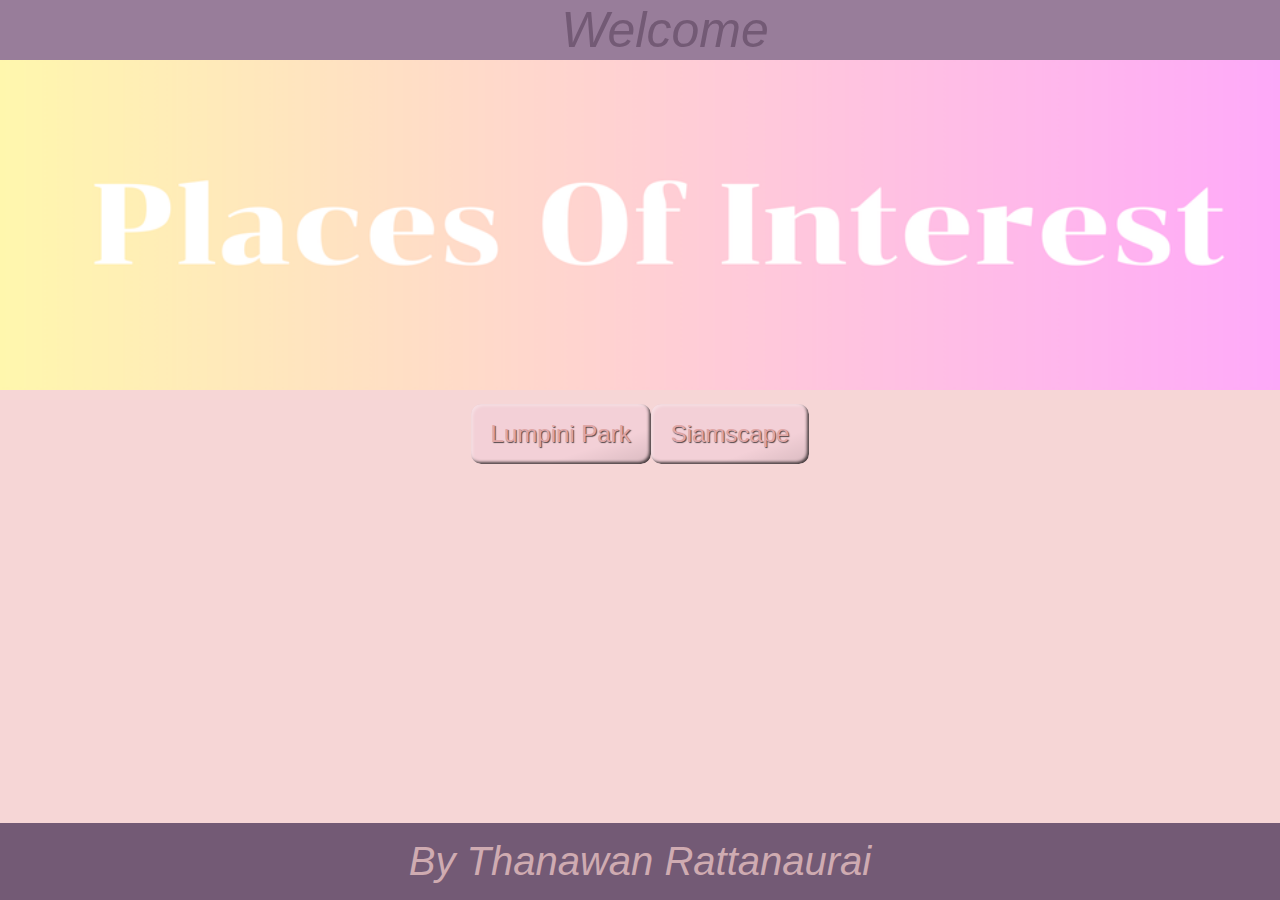
<file: index.html>
<!DOCTYPE html>
<html lang="en">
<head>
    <meta charset="UTF-8">
    <meta name="viewport" content="width=device-width, initial-scale=1.0">
    <title>Interest Place</title>
    <link rel="stylesheet" href="./style.css"/>
    <link rel="icon" href="./img/heart (1).png">

  
</head>
<body>
    <div class="top-bar">    
  <p class="top-bar" >Welcome</p>
    </div>
    
    <div class="top-img">
        <img class="imgtop" src="./img/placesinterest.png">
    </div>
    <div class="bottom-link">
        <a class=" abot"  href="./lumpini.html"  >
        <div class="botlum" id="b1">
         Lumpini Park 
        </div></a>
        <a class="as" href="./siam.html">
        <div class="Saimzon" id="s2">
            Siamscape
        </div></a>

    </div>
    <footer>
        <div class="grid-con">
            By Thanawan Rattanaurai
        </div>
    </footer>
</body>

</html>
</file>
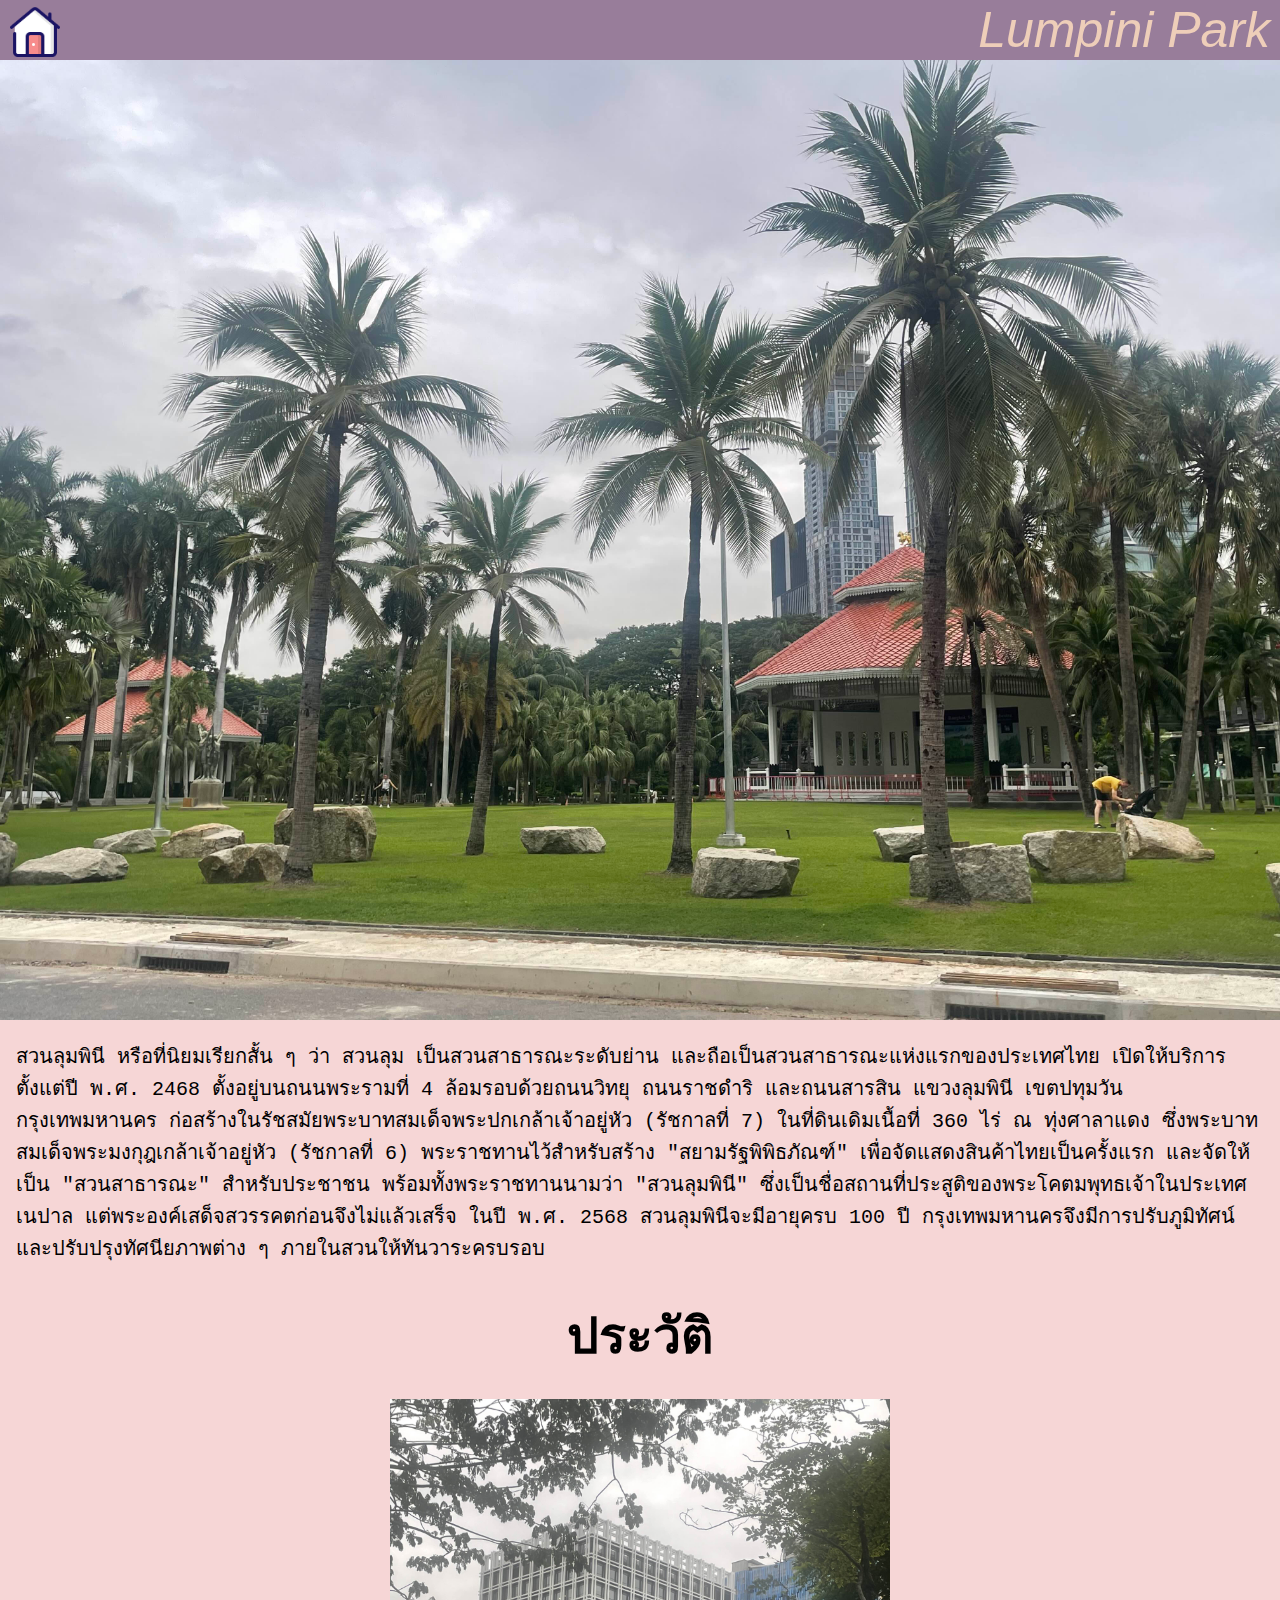
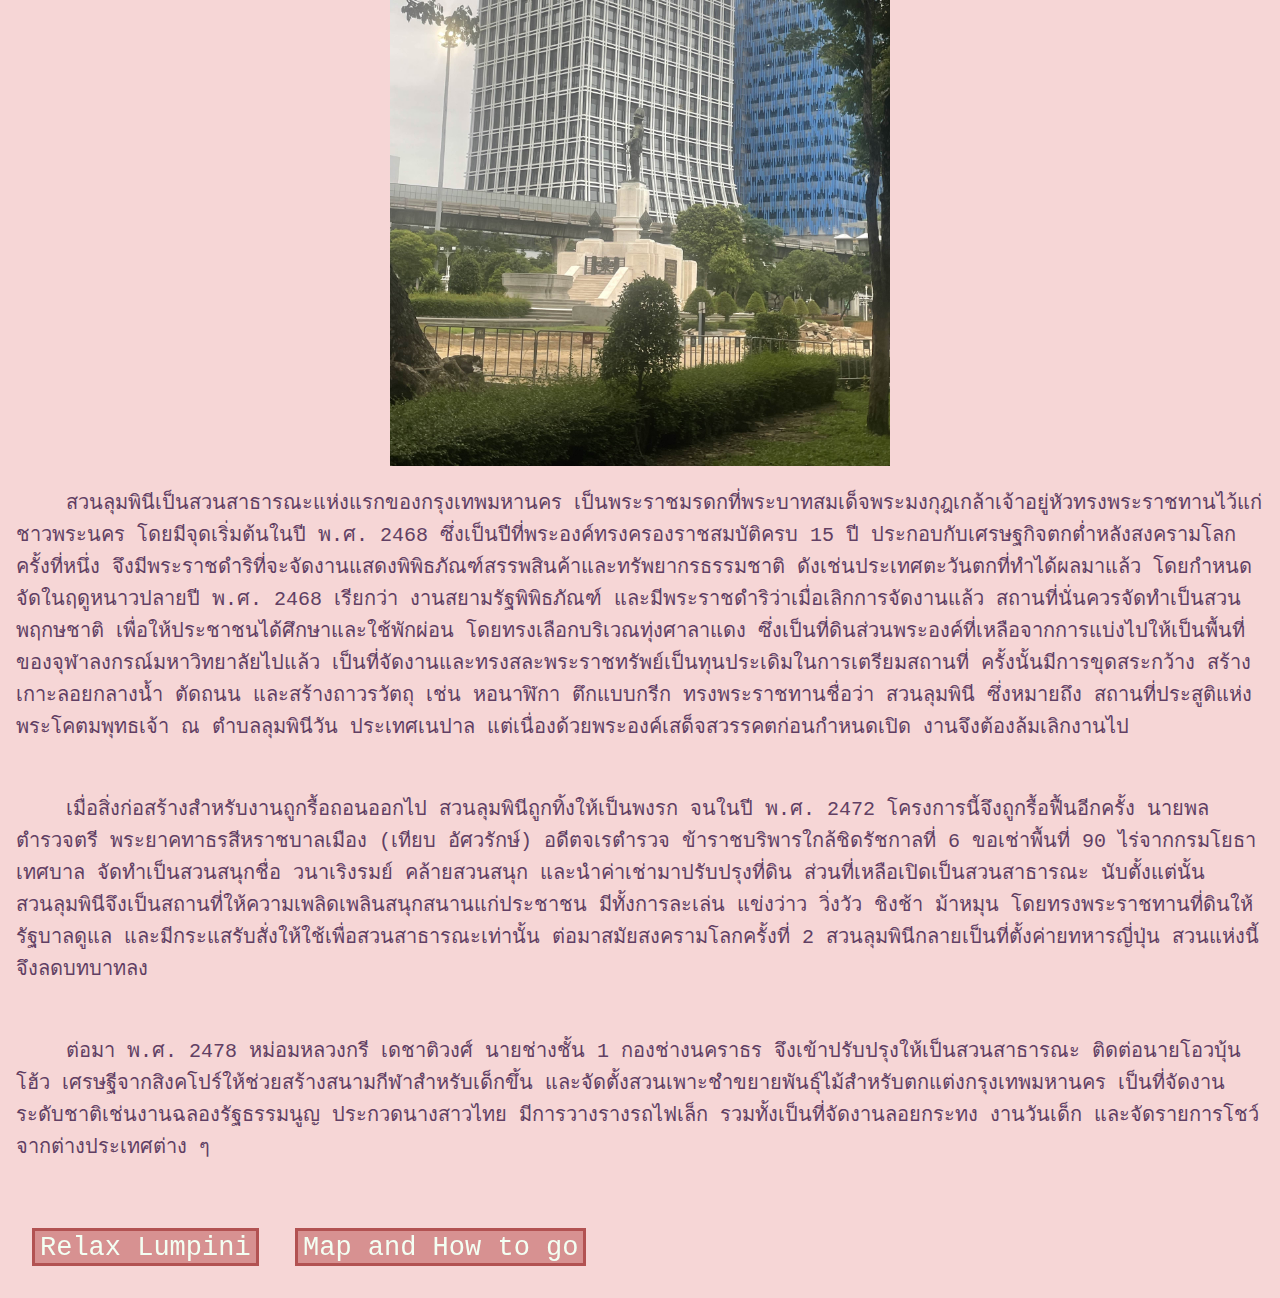
<file: lumpini.html>
<!DOCTYPE html>
<html lang="en">
<head>
    <meta charset="UTF-8">
    <meta name="viewport" content="width=device-width, initial-scale=1.0">
    <title>Lumpini Park</title>
    <link rel="stylesheet" href="./style.css"/>
    <link rel="icon" href="./img/heart (1).png">
</head>
<body>
    <div class="top-barlum">   
        <a href="./index.html">
        <img class="home" id="home1" src="./img/home.png"> </a>

        Lumpini Park
          </div>
          <div class="top-imglum">
            <img class="imgtoplum" src="./img/IMG_0399.jpg"/>
        </div>
        
            <div class="describetop">
            สวนลุมพินี หรือที่นิยมเรียกสั้น ๆ ว่า สวนลุม เป็นสวนสาธารณะระดับย่าน และถือเป็นสวนสาธารณะแห่งแรกของประเทศไทย เปิดให้บริการตั้งแต่ปี พ.ศ. 2468 ตั้งอยู่บนถนนพระรามที่ 4 ล้อมรอบด้วยถนนวิทยุ ถนนราชดำริ และถนนสารสิน แขวงลุมพินี เขตปทุมวัน กรุงเทพมหานคร ก่อสร้างในรัชสมัยพระบาทสมเด็จพระปกเกล้าเจ้าอยู่หัว (รัชกาลที่ 7) ในที่ดินเดิมเนื้อที่ 360 ไร่ ณ ทุ่งศาลาแดง ซึ่งพระบาทสมเด็จพระมงกุฎเกล้าเจ้าอยู่หัว (รัชกาลที่ 6) พระราชทานไว้สำหรับสร้าง "สยามรัฐพิพิธภัณฑ์" เพื่อจัดแสดงสินค้าไทยเป็นครั้งแรก และจัดให้เป็น "สวนสาธารณะ" สำหรับประชาชน พร้อมทั้งพระราชทานนามว่า "สวนลุมพินี" ซึ่งเป็นชื่อสถานที่ประสูติของพระโคตมพุทธเจ้าในประเทศเนปาล แต่พระองค์เสด็จสวรรคตก่อนจึงไม่แล้วเสร็จ
            ในปี พ.ศ. 2568 สวนลุมพินีจะมีอายุครบ 100 ปี กรุงเทพมหานครจึงมีการปรับภูมิทัศน์และปรับปรุงทัศนียภาพต่าง ๆ ภายในสวนให้ทันวาระครบรอบ
        </div>
        <div class="plawat">
            ประวัติ
        </div>
            <div class="pic1" >
                <center><img class="imgpic1" src="./img/IMG_0388.jpg"/></center>
                <div class="describe1">
                <p > สวนลุมพินีเป็นสวนสาธารณะแห่งแรกของกรุงเทพมหานคร เป็นพระราชมรดกที่พระบาทสมเด็จพระมงกุฎเกล้าเจ้าอยู่หัวทรงพระราชทานไว้แก่ชาวพระนคร โดยมีจุดเริ่มต้นในปี พ.ศ. 2468 ซึ่งเป็นปีที่พระองค์ทรงครองราชสมบัติครบ 15 ปี ประกอบกับเศรษฐกิจตกต่ำหลังสงครามโลกครั้งที่หนึ่ง จึงมีพระราชดำริที่จะจัดงานแสดงพิพิธภัณฑ์สรรพสินค้าและทรัพยากรธรรมชาติ ดังเช่นประเทศตะวันตกที่ทำได้ผลมาแล้ว โดยกำหนดจัดในฤดูหนาวปลายปี พ.ศ. 2468 เรียกว่า งานสยามรัฐพิพิธภัณฑ์ และมีพระราชดำริว่าเมื่อเลิกการจัดงานแล้ว สถานที่นั่นควรจัดทำเป็นสวนพฤกษชาติ เพื่อให้ประชาชนได้ศึกษาและใช้พักผ่อน โดยทรงเลือกบริเวณทุ่งศาลาแดง ซึ่งเป็นที่ดินส่วนพระองค์ที่เหลือจากการแบ่งไปให้เป็นพื้นที่ของจุฬาลงกรณ์มหาวิทยาลัยไปแล้ว เป็นที่จัดงานและทรงสละพระราชทรัพย์เป็นทุนประเดิมในการเตรียมสถานที่ ครั้งนั้นมีการขุดสระกว้าง สร้างเกาะลอยกลางน้ำ ตัดถนน และสร้างถาวรวัตถุ เช่น หอนาฬิกา ตึกแบบกรีก ทรงพระราชทานชื่อว่า สวนลุมพินี ซึ่งหมายถึง สถานที่ประสูติแห่งพระโคตมพุทธเจ้า ณ ตำบลลุมพินีวัน ประเทศเนปาล แต่เนื่องด้วยพระองค์เสด็จสวรรคตก่อนกำหนดเปิด งานจึงต้องล้มเลิกงานไป
                    </p><br>
                <p>
                    เมื่อสิ่งก่อสร้างสำหรับงานถูกรื้อถอนออกไป สวนลุมพินีถูกทิ้งให้เป็นพงรก จนในปี พ.ศ. 2472 โครงการนี้จึงถูกรื้อฟื้นอีกครั้ง นายพลตำรวจตรี พระยาคทาธรสีหราชบาลเมือง (เทียบ อัศวรักษ์) อดีตจเรตำรวจ ข้าราชบริพารใกล้ชิดรัชกาลที่ 6 ขอเช่าพื้นที่ 90 ไร่จากกรมโยธาเทศบาล จัดทำเป็นสวนสนุกชื่อ วนาเริงรมย์ คล้ายสวนสนุก และนำค่าเช่ามาปรับปรุงที่ดิน ส่วนที่เหลือเปิดเป็นสวนสาธารณะ นับตั้งแต่นั้น สวนลุมพินีจึงเป็นสถานที่ให้ความเพลิดเพลินสนุกสนานแก่ประชาชน มีทั้งการละเล่น แข่งว่าว วิ่งวัว ชิงช้า ม้าหมุน โดยทรงพระราชทานที่ดินให้รัฐบาลดูแล และมีกระแสรับสั่งให้ใช้เพื่อสวนสาธารณะเท่านั้น ต่อมาสมัยสงครามโลกครั้งที่ 2 สวนลุมพินีกลายเป็นที่ตั้งค่ายทหารญี่ปุ่น สวนแห่งนี้จึงลดบทบาทลง
                </p><br>
                <p>
                    ต่อมา พ.ศ. 2478 หม่อมหลวงกรี เดชาติวงศ์ นายช่างชั้น 1 กองช่างนคราธร จึงเข้าปรับปรุงให้เป็นสวนสาธารณะ ติดต่อนายโอวบุ้นโฮ้ว เศรษฐีจากสิงคโปร์ให้ช่วยสร้างสนามกีฬาสำหรับเด็กขึ้น และจัดตั้งสวนเพาะชำขยายพันธุ์ไม้สำหรับตกแต่งกรุงเทพมหานคร เป็นที่จัดงานระดับชาติเช่นงานฉลองรัฐธรรมนูญ ประกวดนางสาวไทย มีการวางรางรถไฟเล็ก รวมทั้งเป็นที่จัดงานลอยกระทง งานวันเด็ก และจัดรายการโชว์จากต่างประเทศต่าง ๆ
                </p><br>
                
                    </div>
            </div>

           <ul class="shadow-button-set">
                <li><button ><a class="a3"  href="./relax.html"> Relax Lumpini</a></button></li>
                 <li><button><a  class="a4" href="./mapgo.html" > Map and How to go</a></button></li></a>
                              
              </ul>








       
</body>
</html>
</file>
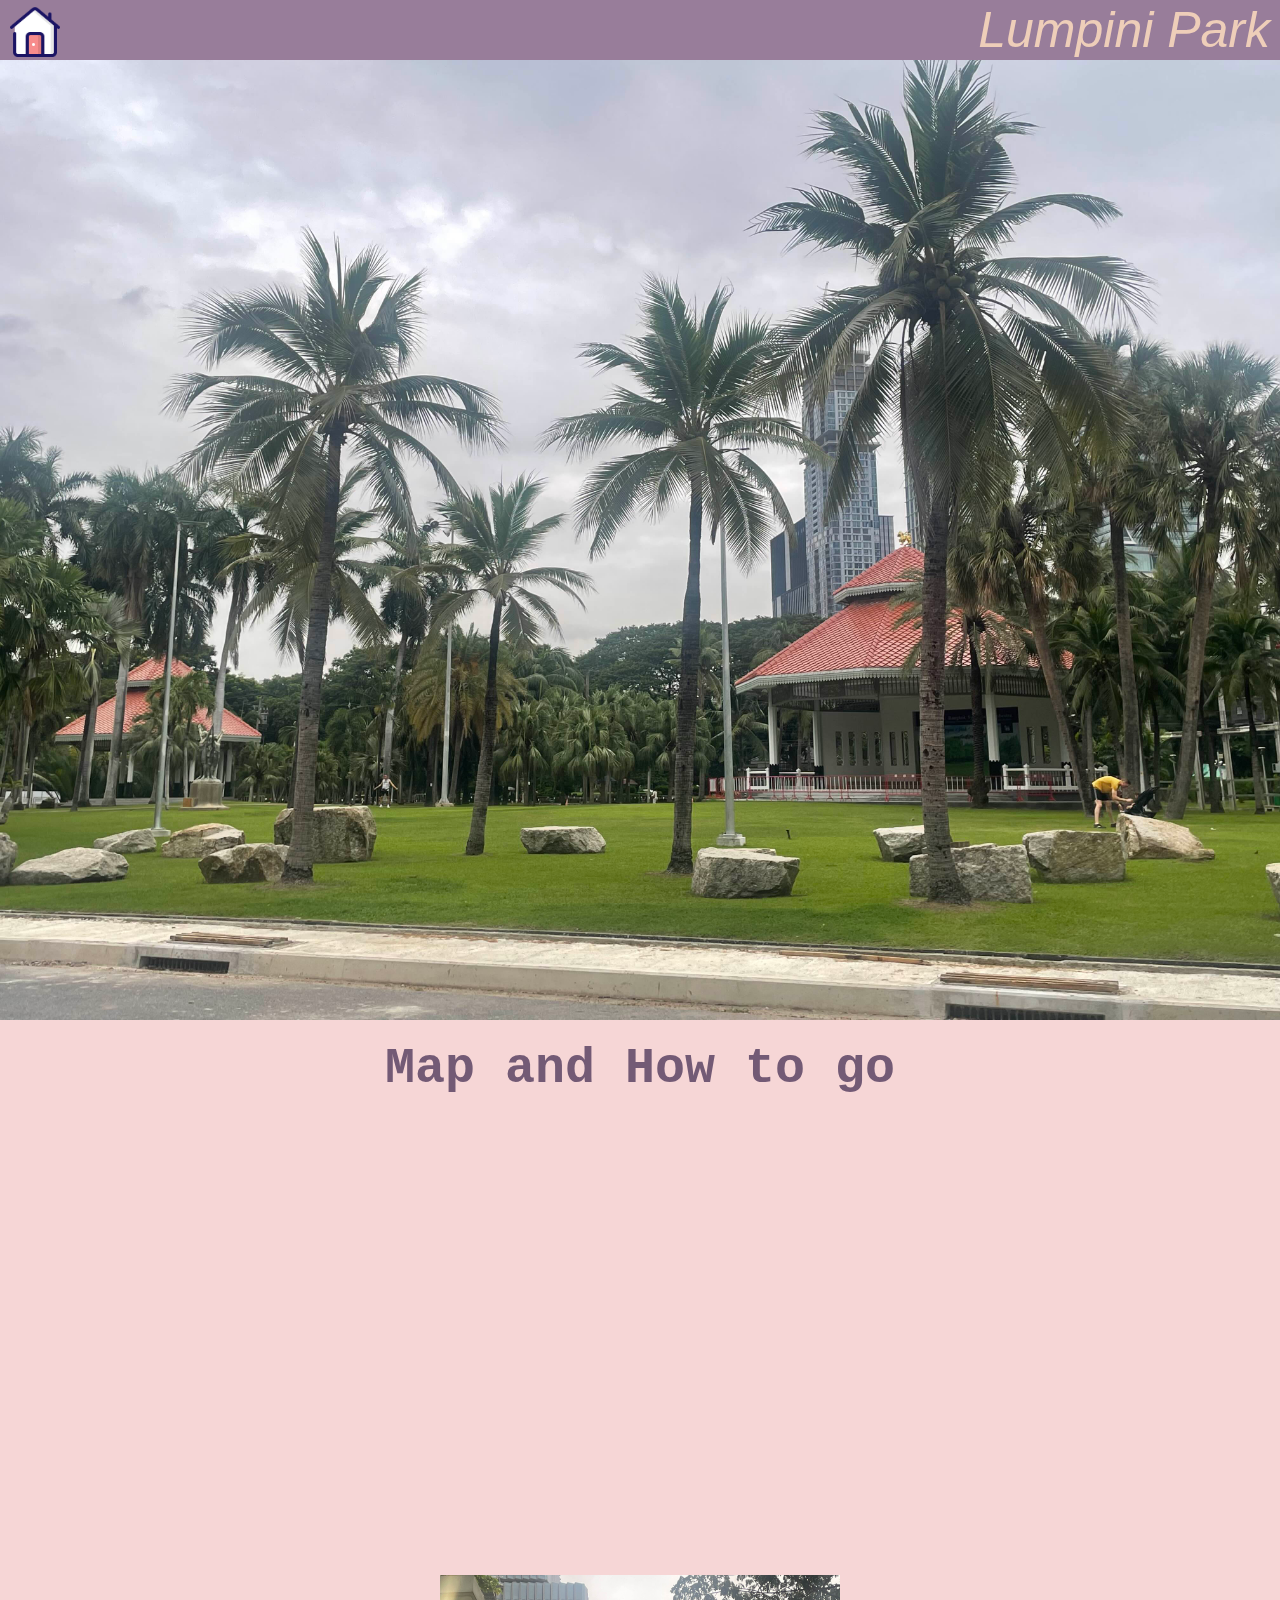
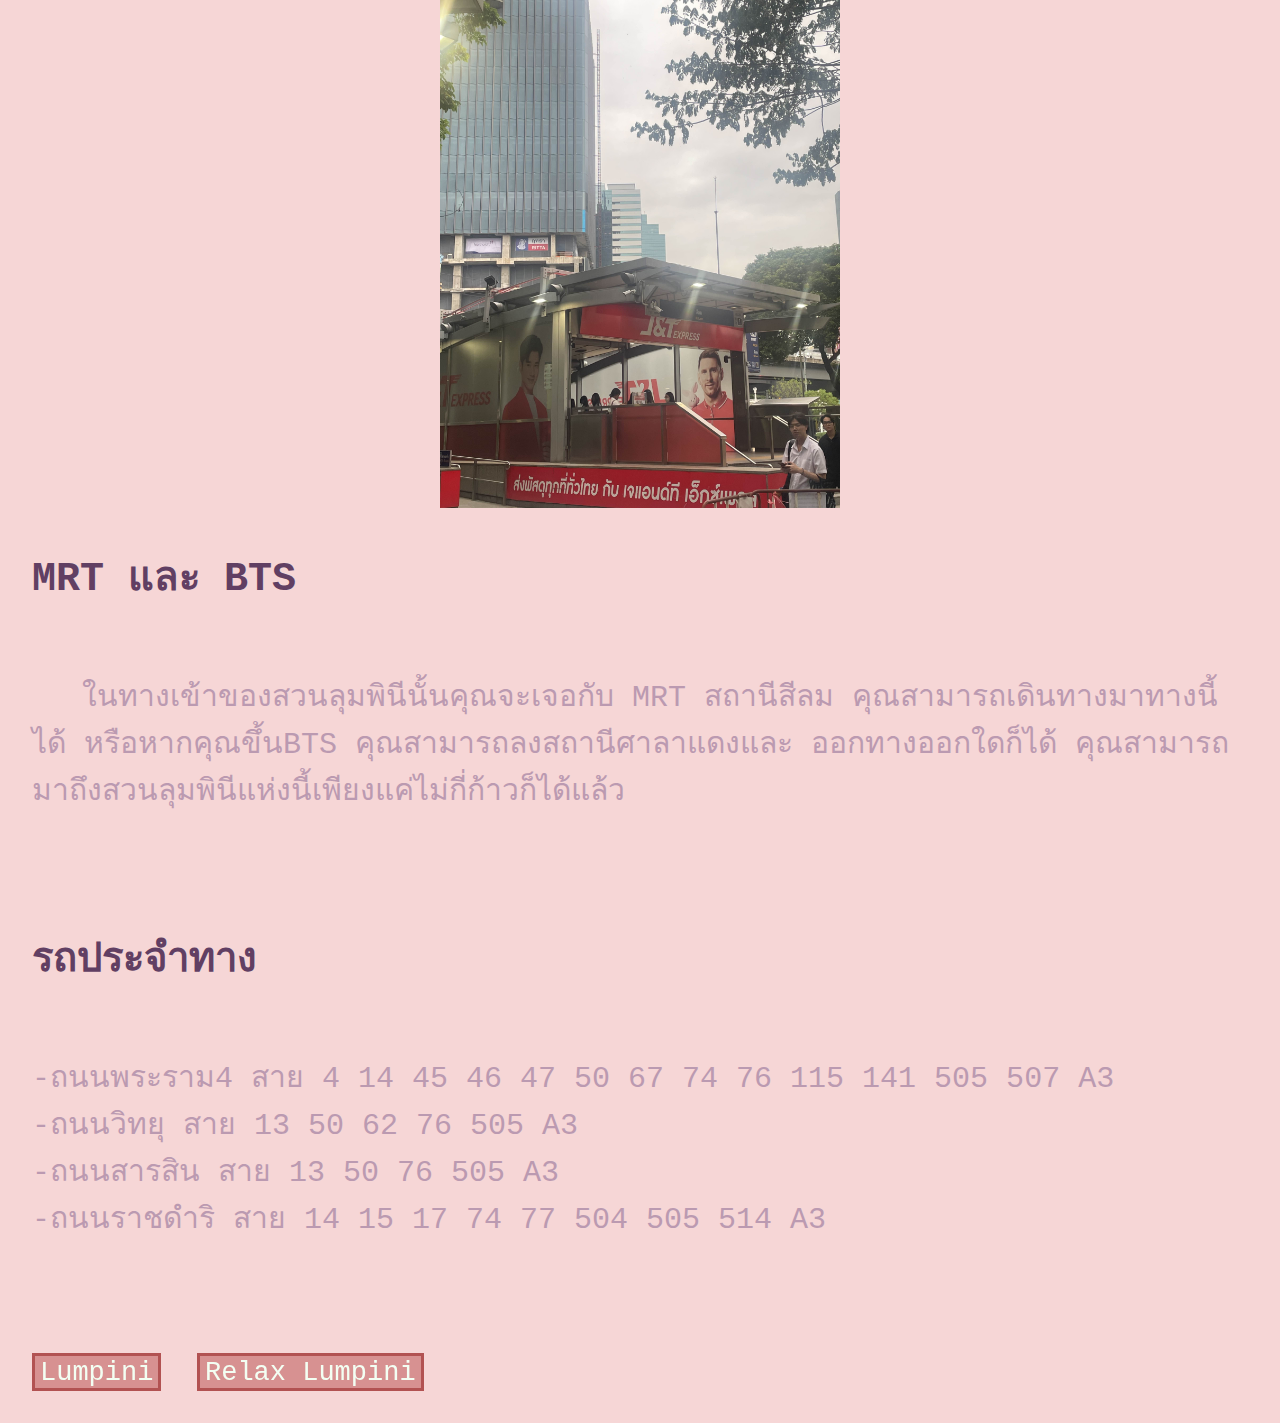
<file: mapgo.html>
<!DOCTYPE html>
<html lang="en">
<head>
    <meta charset="UTF-8">
    <meta name="viewport" content="width=device-width, initial-scale=1.0">
    <title>Lumpini Park</title>
    <link rel="stylesheet" href="./style.css"/>
    <link rel="icon" href="./img/heart (1).png">
</head>
<body>
    <div class="top-barlum">   
        <a href="./index.html">
        <img class="home" id="home1" src="./img/home.png"> </a>

        Lumpini Park
          </div>
          <div class="top-imglum">
            <img class="imgtoplum" src="./img/IMG_0399.jpg"/>
        </div>
        <div class="pagre">
            Map and How to go
        </div>
        <div class="map">
       <center><iframe class="imap" src="https://www.google.com/maps/embed?pb=!1m18!1m12!1m3!1d15503.066010942552!2d100.53620085314486!3d13.732581719780146!2m3!1f0!2f0!3f0!3m2!1i1024!2i768!4f13.1!3m3!1m2!1s0x30e29f26ed4bb01b%3A0xac01b20801f96936!2z4Liq4Lin4LiZ4Lil4Li44Lih4Lie4Li04LiZ4Li1!5e0!3m2!1sth!2sth!4v1721123366882!5m2!1sth!2sth" width="600" height="450" style="border:0;" allowfullscreen="" loading="lazy" referrerpolicy="no-referrer-when-downgrade"></iframe></center> 
       </div>
       
       
       <div class="picgo">
        <center> <img class="picre13" src="./img/IMG_0390.jpg"/></center>
       </div>
       <div class="huo">
        MRT และ BTS
       </div>
        <div class="how">
        <p class="describepicrel1" >
            ในทางเข้าของสวนลุมพินีนั้นคุณจะเจอกับ MRT สถานีสีลม คุณสามารถเดินทางมาทางนี้ได้ หรือหากคุณขึ้นBTS คุณสามารถลงสถานีศาลาแดงและ ออกทางออกใดก็ได้ คุณสามารถมาถึงสวนลุมพินีแห่งนี้เพียงแค่ไม่กี่ก้าวก็ได้แล้ว
        </p></div>

        <div class="huo">
           รถประจำทาง
           </div>
        <div class="describepicrel1">
            -ถนนพระราม4 สาย 4 14 45 46 47 50 67 74 76 115 141 505 507 A3<br>
            -ถนนวิทยุ สาย 13 50 62 76 505 A3<br>
            -ถนนสารสิน สาย 13 50 76 505 A3<br>
            -ถนนราชดำริ สาย 14 15 17 74 77 504 505 514 A3<br>
       </div>
       <ul class="shadow-button-set">
        <li><button ><a class="a3"  href="./lumpini.html"> Lumpini </a></button></li>
         <li><button><a  class="a4" href="./relax.html" > Relax Lumpini</a></button></li></a>
                      
      </ul>
</body>
</html>
</file>
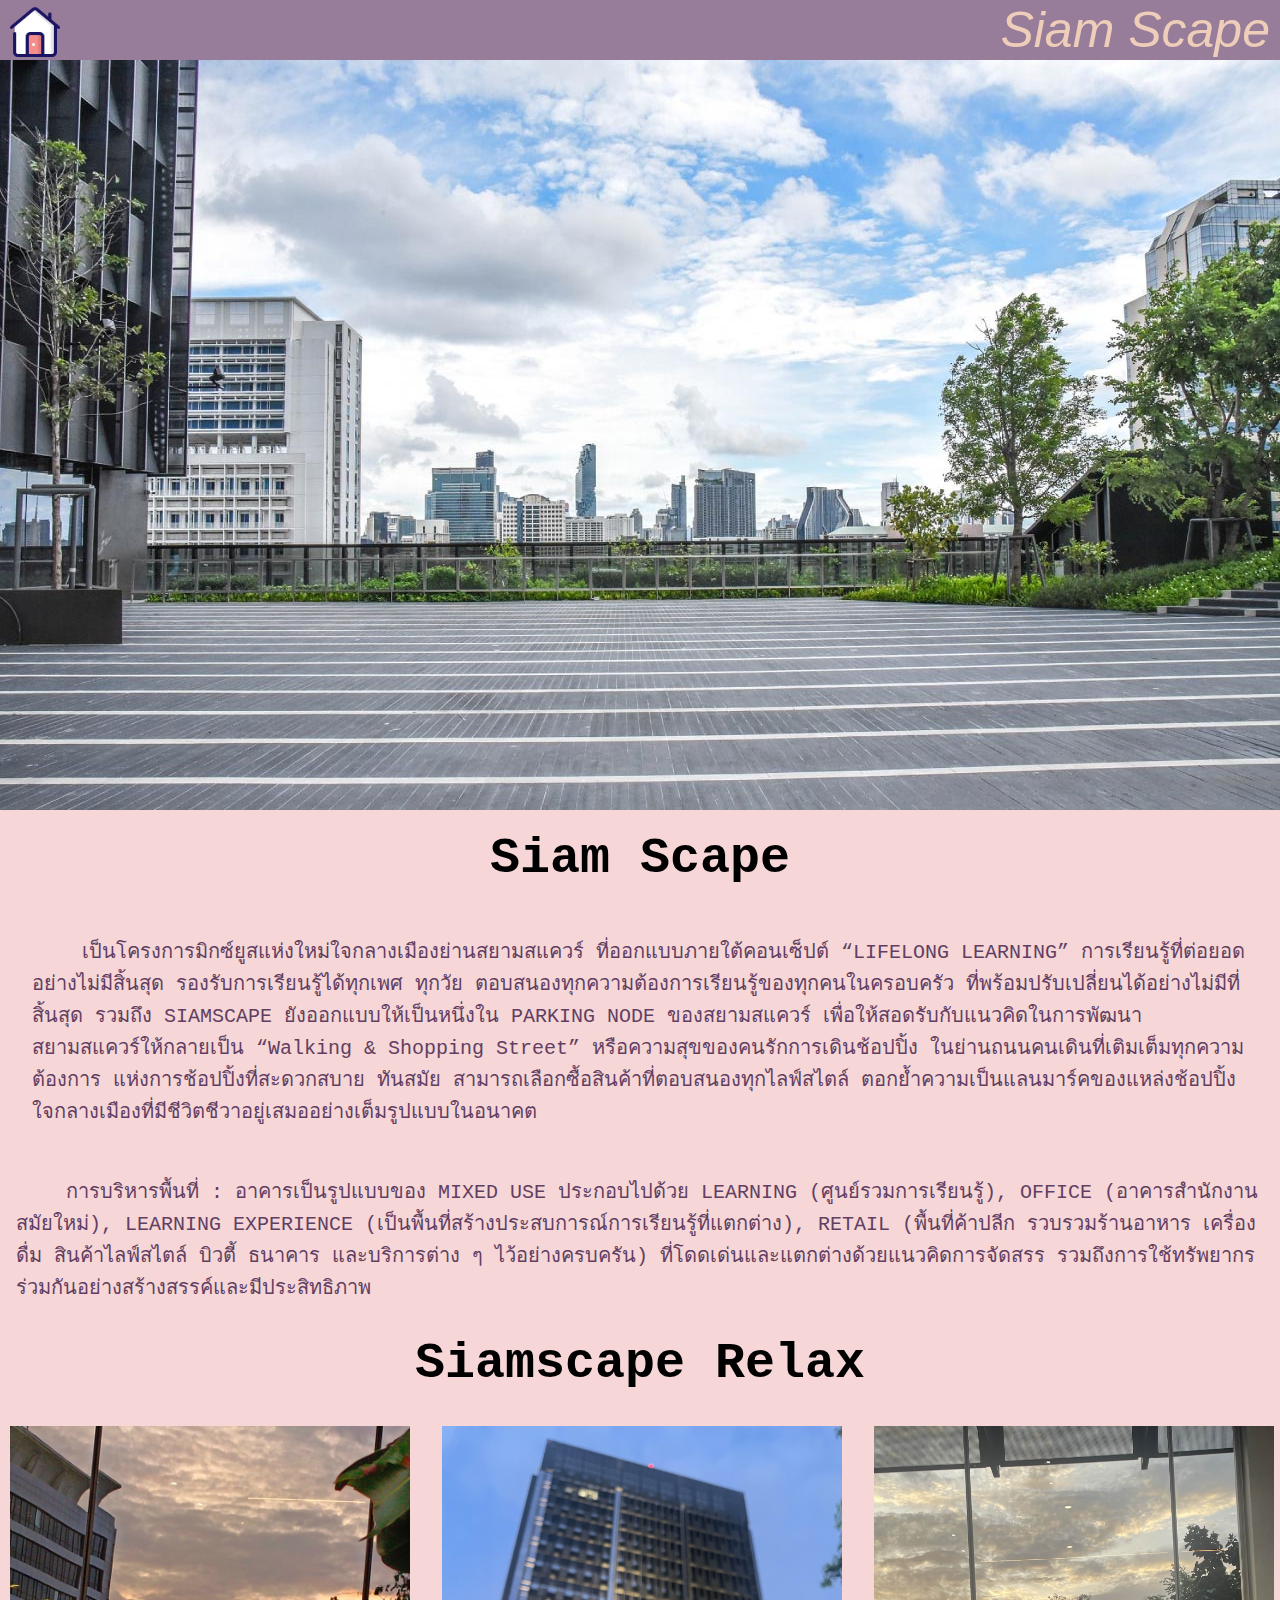
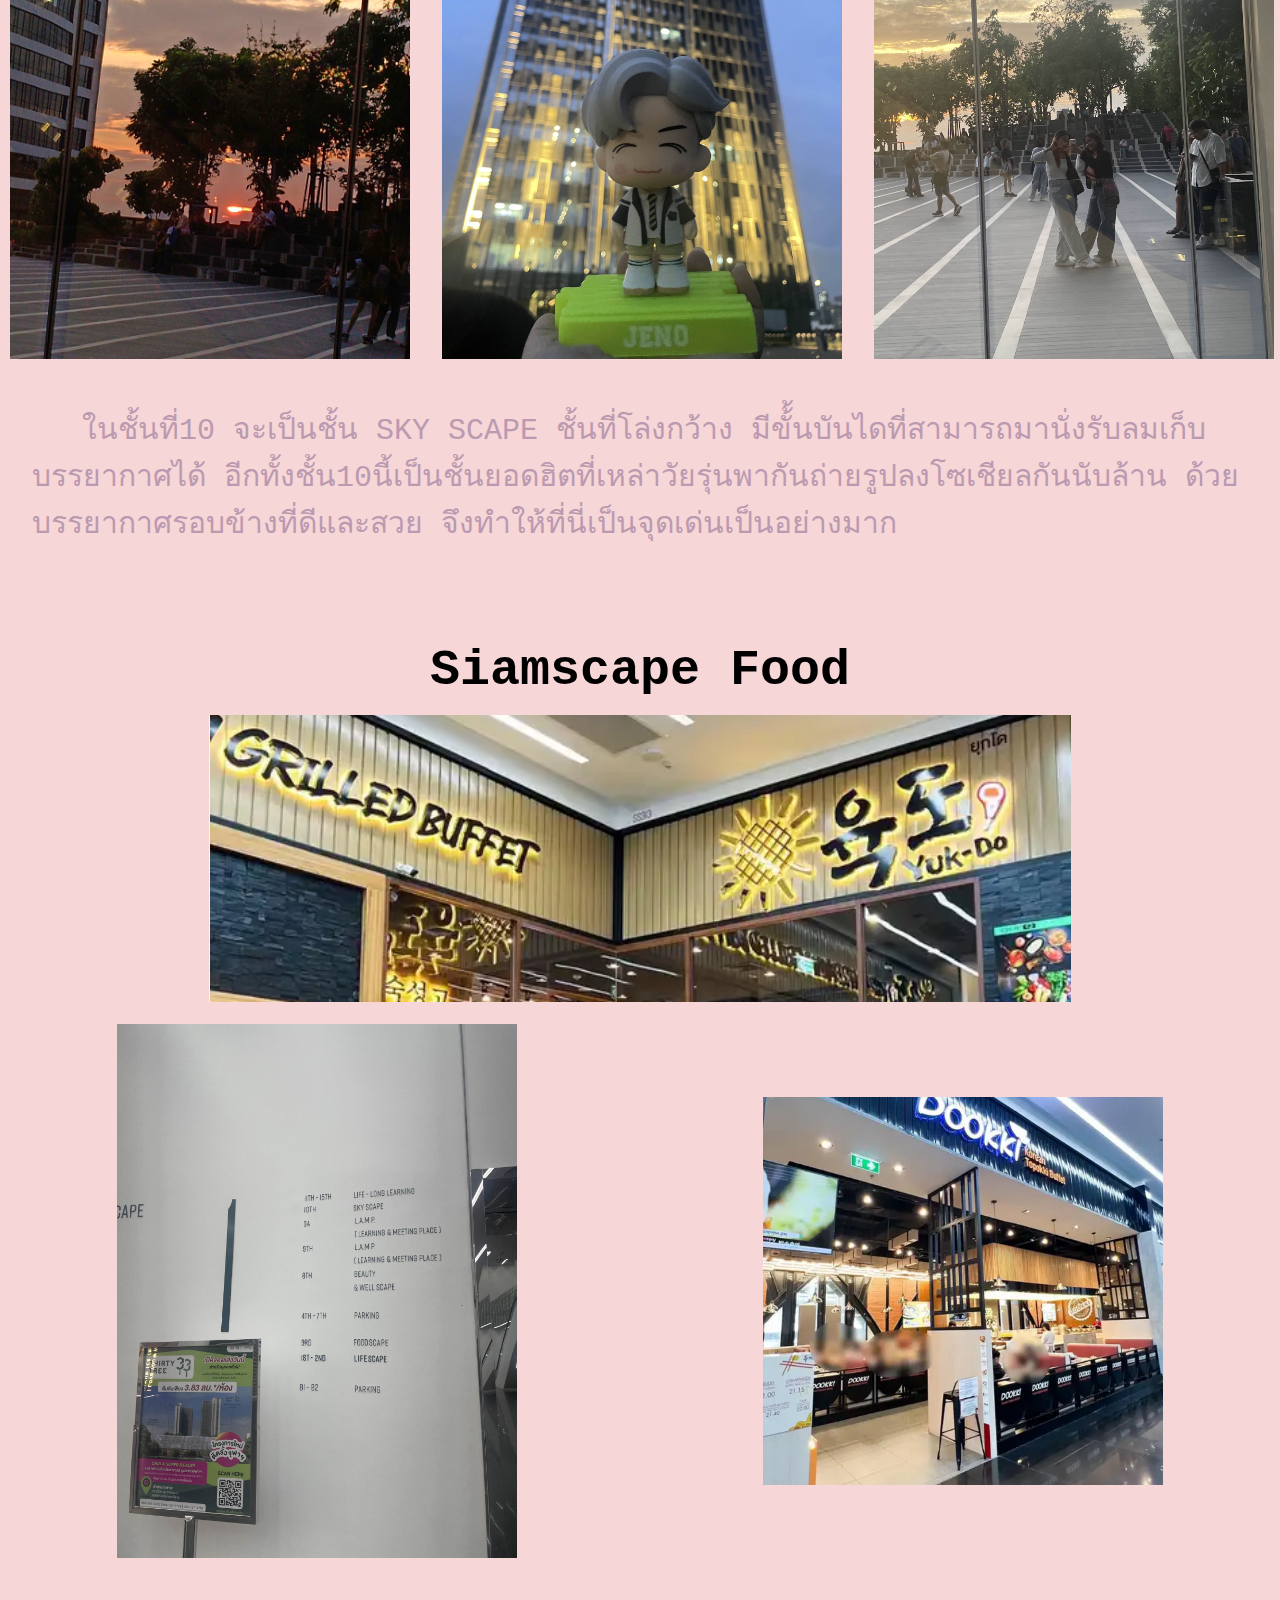
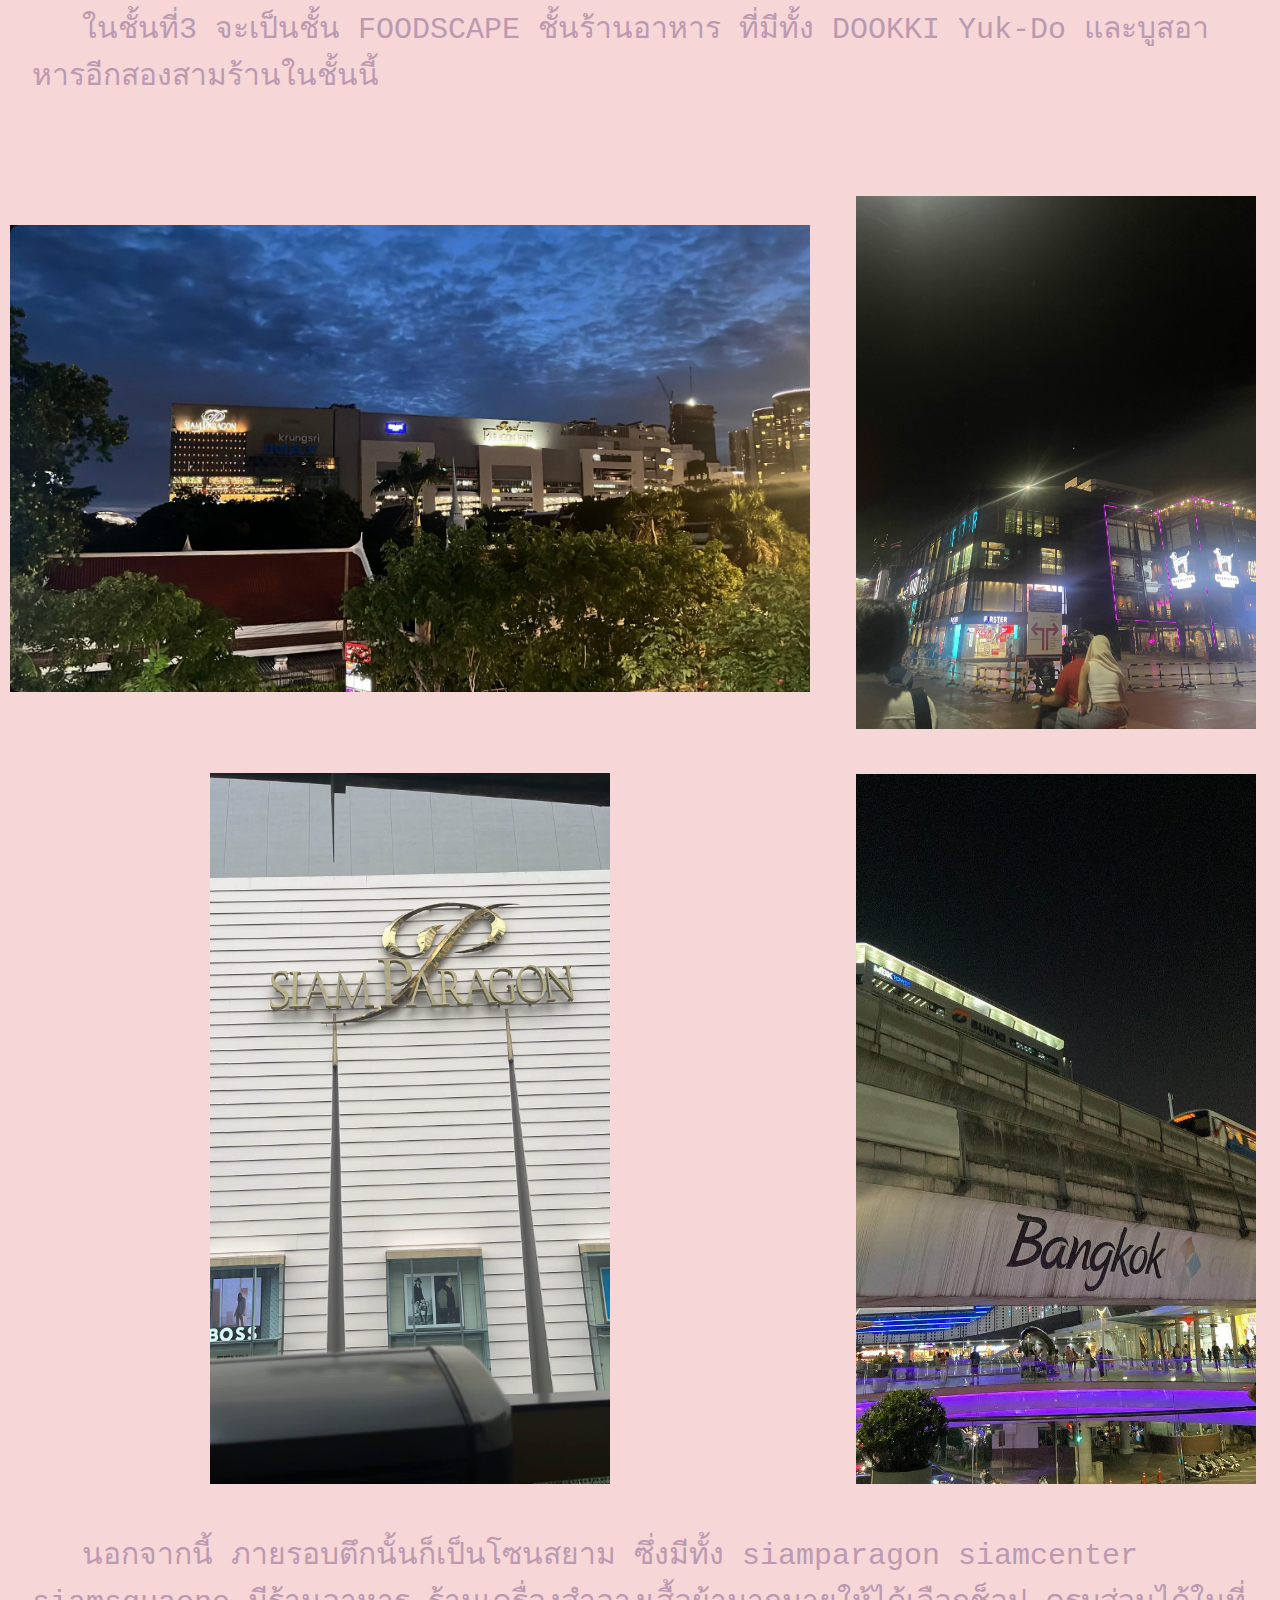
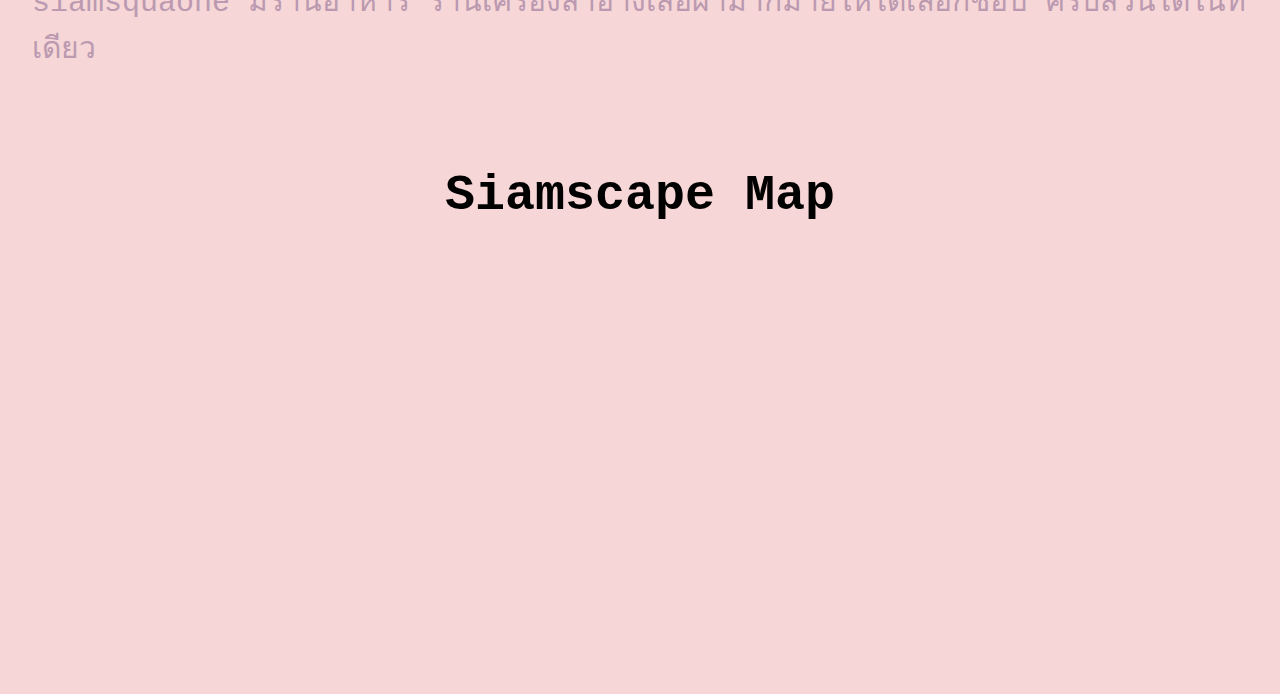
<file: siam.html>
<!DOCTYPE html>
<html lang="en">
<head>
    <meta charset="UTF-8">
    <meta name="viewport" content="width=device-width, initial-scale=1.0">
    <title>Siam Zone</title>
    <link rel="stylesheet" href="./style.css"/>
    <link rel="icon" href="./img/heart (1).png">
</head>
<body>
    <div class="top-barlum">   
        <a href="./index.html">
        <img class="home" id="home1" src="./img/home.png"> </a>

        Siam Scape
          </div>
          <div class="top-imglum">
            <img class="imgtoplum" src="./img/211207-skyscape-01.jpg"/>
        </div>
        <div class="plawat">
            Siam Scape
        </div>
        <div class="describetop">
           <p > เป็นโครงการมิกซ์ยูสแห่งใหม่ใจกลางเมืองย่านสยามสแควร์ ที่ออกแบบภายใต้คอนเซ็ปต์ “LIFELONG LEARNING” การเรียนรู้ที่ต่อยอดอย่างไม่มีสิ้นสุด รองรับการเรียนรู้ได้ทุกเพศ ทุกวัย ตอบสนองทุกความต้องการเรียนรู้ของทุกคนในครอบครัว ที่พร้อมปรับเปลี่ยนได้อย่างไม่มีที่สิ้นสุด รวมถึง SIAMSCAPE ยังออกแบบให้เป็นหนึ่งใน PARKING NODE ของสยามสแควร์ เพื่อให้สอดรับกับแนวคิดในการพัฒนาสยามสแควร์ให้กลายเป็น “Walking & Shopping Street” หรือความสุขของคนรักการเดินช้อปปิ้ง ในย่านถนนคนเดินที่เติมเต็มทุกความต้องการ แห่งการช้อปปิ้งที่สะดวกสบาย ทันสมัย สามารถเลือกซื้อสินค้าที่ตอบสนองทุกไลฟ์สไตล์ ตอกย้ำความเป็นแลนมาร์คของแหล่งช้อปปิ้งใจกลางเมืองที่มีชีวิตชีวาอยู่เสมออย่างเต็มรูปแบบในอนาคต
        </p>
        </div>
        <p>
            การบริหารพื้นที่ : อาคารเป็นรูปแบบของ MIXED USE ประกอบไปด้วย LEARNING (ศูนย์รวมการเรียนรู้), OFFICE (อาคารสำนักงานสมัยใหม่), LEARNING EXPERIENCE (เป็นพื้นที่สร้างประสบการณ์การเรียนรู้ที่แตกต่าง), RETAIL (พื้นที่ค้าปลีก รวบรวมร้านอาหาร เครื่องดื่ม สินค้าไลฟ์สไตล์ บิวตี้ ธนาคาร และบริการต่าง ๆ ไว้อย่างครบครัน) ที่โดดเด่นและแตกต่างด้วยแนวคิดการจัดสรร รวมถึงการใช้ทรัพยากรร่วมกันอย่างสร้างสรรค์และมีประสิทธิภาพ
        </p>         
        <div class="plawat">
            Siamscape Relax
        </div>
                <div class="piclex3">
            <center> <img class="picre13" src="./img/IMG_20240608_183918.jpg"/></center>
            <center> <img class="picre13" src="./img/IMG_9325.jpg"/></center>
            <center> <img class="picre13" src="./img/IMG_9308.jpg"/></center>
           </div>
           <div class="pic3pic">
            <p class="describepicrel1">
            ในชั้นที่10 จะเป็นชั้น SKY SCAPE ชั้นที่โล่งกว้าง มีขั้้นบันไดที่สามารถมานั่งรับลมเก็บบรรยากาศได้ อีกทั้งชั้น10นี้เป็นชั้นยอดฮิตที่เหล่าวัยรุ่นพากันถ่ายรูปลงโซเชียลกันนับล้าน ด้วยบรรยากาศรอบข้างที่ดีและสวย จึงทำให้ที่นี่เป็นจุดเด่นเป็นอย่างมาก
        </p></div>

        <div class="plawat">
            Siamscape Food
        </div>
        <center> <img class="picre138" src="./img/81558.png"/></center>
        <div class="piclex37">
            <center> <img class="picre139" src="./img/IMG_0426.jpg"/></center>
            <center> <img class="picre139" src="./img/68578.png"/></center>
           </div>
           <div class="pic3pic">
            <p class="describepicrel1">
            ในชั้นที่3 จะเป็นชั้น FOODSCAPE ชั้นร้านอาหาร ที่มีทั้ง DOOKKI Yuk-Do และบูสอาหารอีกสองสามร้านในชั้นนี้
        </p></div>
        <div class="piclex37">
            <center> <img class="picre1398" src="./img/IMG_0453.png"/></center>
            <center> <img class="picre139" src="./img/IMG_0427.jpg"/></center>
            <center> <img class="picre139" src="./img/5C7ECDF4-9D0E-44F2-8465-60B559FDB010.jpg"/></center>
            <center> <img class="picre139" src="./img/C574FADE-7E3E-4A96-A1EC-A4EE66BD62DD.jpg"/></center></div>
        <div class="pic3pic">
            <p class="describepicrel1">
                    นอกจากนี้ ภายรอบตึกนั้นก็เป็นโซนสยาม ซึ่งมีทั้ง siamparagon siamcenter siamsquaone มีร้านอาหาร ร้านเครื่องสำอางเสื้อผ้ามากมายให้ได้เลือกช็อป ครบส่วนได้ในที่เดียว
        </p></div>


        <div class="plawat">
            Siamscape Map
        </div>
        <center><iframe class="imap" src="https://www.google.com/maps/embed?pb=!1m18!1m12!1m3!1d3875.5696501772395!2d100.52833657509008!3d13.744484886646541!2m3!1f0!2f0!3f0!3m2!1i1024!2i768!4f13.1!3m3!1m2!1s0x30e29f6dba9329c5%3A0xf0d2fe28cf68e553!2z4Liq4Lii4Liy4Lih4Liq4LmA4LiE4Lib!5e0!3m2!1sth!2sth!4v1721129324385!5m2!1sth!2sth" width="600" height="450" style="border:0;" allowfullscreen="" loading="lazy" referrerpolicy="no-referrer-when-downgrade"></iframe></center>
</body>
</html>
</file>
<file: style.css>
body{
    background-color: #F6D6D6;
}

*{
    margin: 0;
    padding: 0;
    box-sizing: border-box;
}
.top-bar{
    background-color: #987D9A;
    height: 60px;
    color: #735a75;
    display: flex;
    justify-content: space-around;
    align-items: center;
    font-size: 50px;
    font-style: oblique;
    font-family: 'Harlow Solid', 'Lucida Sans Unicode', 'Lucida Grande', 'Lucida Sans', Arial, sans-serif;
    
}
.imgtop{
    
    width: 100%;
    height: auto;
    align-items: center;
}

.botlum{
    border: 0;
    line-height: 2.5;
    padding: 0 20px;
    font-size: 1.5rem;
    text-align: center;
    font-family: 'Papyrus', 'Lucida Sans Unicode', 'Lucida Grande', 'Lucida Sans', Arial, sans-serif;
    color: #e0a6a6;
    text-shadow: 1px 1px 1px #000000ab;
    border-radius: 10px;
    background-color: #F3D0D7;
    background-image: linear-gradient(
      to top left,
      rgba(0, 0, 0, 0.104),
      rgba(0, 0, 0, 0) 30%,
      rgba(0, 0, 0, 0)
    );
    box-shadow:
      inset 2px 2px 3px rgba(255, 255, 255, 0.334),
      inset -2px -2px 3px rgba(0, 0, 0, 0.673);
      
}
.Saimzon{
    border: 0;
    line-height: 2.5;
    padding: 0 20px;
    font-size: 1.5rem;
    text-align: center;
    font-family: 'Papyrus', 'Lucida Sans Unicode', 'Lucida Grande', 'Lucida Sans', Arial, sans-serif;
    color: #e0a6a6;
    text-shadow: 1px 1px 1px #000000ab;
    border-radius: 10px;
    background-color: #F3D0D7;
    background-image: linear-gradient(
      to top left,
      rgba(0, 0, 0, 0.104),
      rgba(0, 0, 0, 0) 30%,
      rgba(0, 0, 0, 0)
    );
    box-shadow:
      inset 2px 2px 3px rgba(255, 255, 255, 0.334),
      inset -2px -2px 3px rgba(0, 0, 0, 0.673);
}
.bottom-link{
    padding: 10px;
    display: flex;
    align-items: center;
    justify-content: center;
}
.abot,.as{
    text-decoration: none;
}
.grid-con{/*footer*/
    padding: 1rem;
    background-color: #735a75;
    position: fixed;
    left: 0;
    bottom: 0;
    width: 100%;
    display: flex;
    justify-content: space-around;
    align-items: center;
    font-size: 40px;
    font-style: oblique;
    font-family: 'Harlow Solid', 'Lucida Sans Unicode', 'Lucida Grande', 'Lucida Sans', Arial, sans-serif;
    color: rgb(207, 171, 177);
}
.top-barlum{
    background-color: #987D9A;
    height: 60px;
    color: #EECEB9;
    display: flex;
    justify-content: space-around;
    align-items: center;
    font-size: 50px;
    font-style: oblique;
    font-family: 'Showcard Gothic', 'Lucida Sans Unicode', 'Lucida Grande', 'Lucida Sans', Arial, sans-serif;
    padding: 10px;
    display: flex;
   justify-content: space-between;


    
}
.imgtoplum{
    width: 100%;
    height: auto;
    align-items: center;
}
.home{
    width: 50px;
    padding-top: 1rem;
}
.bottomlum-link{
    padding: 10px;
    display: flex;
    align-items: center;
    justify-content: center;
}

.imgpic1{
    padding-top: 0.5rem;
    width: 500px;
    height: auto;
    
    
}
.describetop{
    padding: 1rem;
    font-family: 'Henry', Courier, monospace;
    font-size: 20px;
}

.plawat{
    padding-top: 2rem;
    padding: 1rem;
    font-family: 'MN Strawberry', Courier, monospace;
    font-size: 50px;
    text-align: center;
    font-weight: bold;
}
p{
    padding: 1rem;
    text-indent: 50px;
    font-family: 'Henry', Courier, monospace;
    font-size: 20px;
    color: #613f63;
}

.shadow-button-set {
    
    
    margin: 0;
    display: flex;
    align-items: center;
    gap: 4vmin;
    padding: 2rem;
    
    & > li {
        
      display: inline-flex;
      background: rgb(76, 69, 69);
      
      &:is(:hover, :focus-within) > button:not(:active) {
        --distance: -10px;
      }
    }
    
    & button {
      appearance: none;
      outline: none;
      font-size: 3vmin;
      border: 3.5px solid rgb(178, 82, 82);
      background: rgb(215, 145, 145);
      
      --distance: 0;
      transform: translateX(var(--distance)) translateY(var(--distance));
      
      @media (prefers-reduced-motion: no-preference) {
        will-change: transform;
        transition: transform .2s ease ;
      }
    }
  }

.a3:link,.a4:link{
    text-decoration: none;
    color: rgb(243, 255, 243);
    font-family: 'Showcard Gothic', Courier, monospace;
    padding: 5px;
}
.pagre{
    padding-top: 2rem;
    padding: 1rem;
    font-family: 'MN Strawberry', Courier, monospace;
    font-size: 50px;
    text-align: center;
    font-weight: bold;
    color: #735a75;
}
.picre11{
    padding-top: 0.5rem;
    width: 700px;
    height: auto;
}
.describepicrel1{
    padding: 2rem;
    padding-bottom: 5rem;
    font-family: 'Henry', Courier, monospace;
    font-size: 30px;
    color: #BB9AB1;
}
.picre13{
    padding-top: 0.5rem;
    width: 400px;
    height: auto;
    object-fit: cover;

}
.piclex3{
    padding: 10px;
    display: grid;
    grid-template-columns: repeat(3,1fr);
    grid-gap: 2rem;
    align-items: center;
}
.piclex33{
    display: grid;
    grid-template-columns: repeat(2,1fr);
    align-items: center;
}
.imap{
    padding: 3rem;
}
.huo{
    padding: 2rem;
    font-family: 'Henry', Courier, monospace;
    font-size: 40px;
    color: #613f63;
    font-weight: bold;
}
.picre138{

}
.picre139{
    padding-top: 0.5rem;
    width: 400px;
    height: auto;
    object-fit: cover;

}
.piclex37{ padding: 10px;
display: grid;
grid-template-columns: repeat(2,1fr);
grid-gap: 2rem;
align-items: center;
}

.picre1398{
 width: 800px;
 height: auto;
}
</file>
